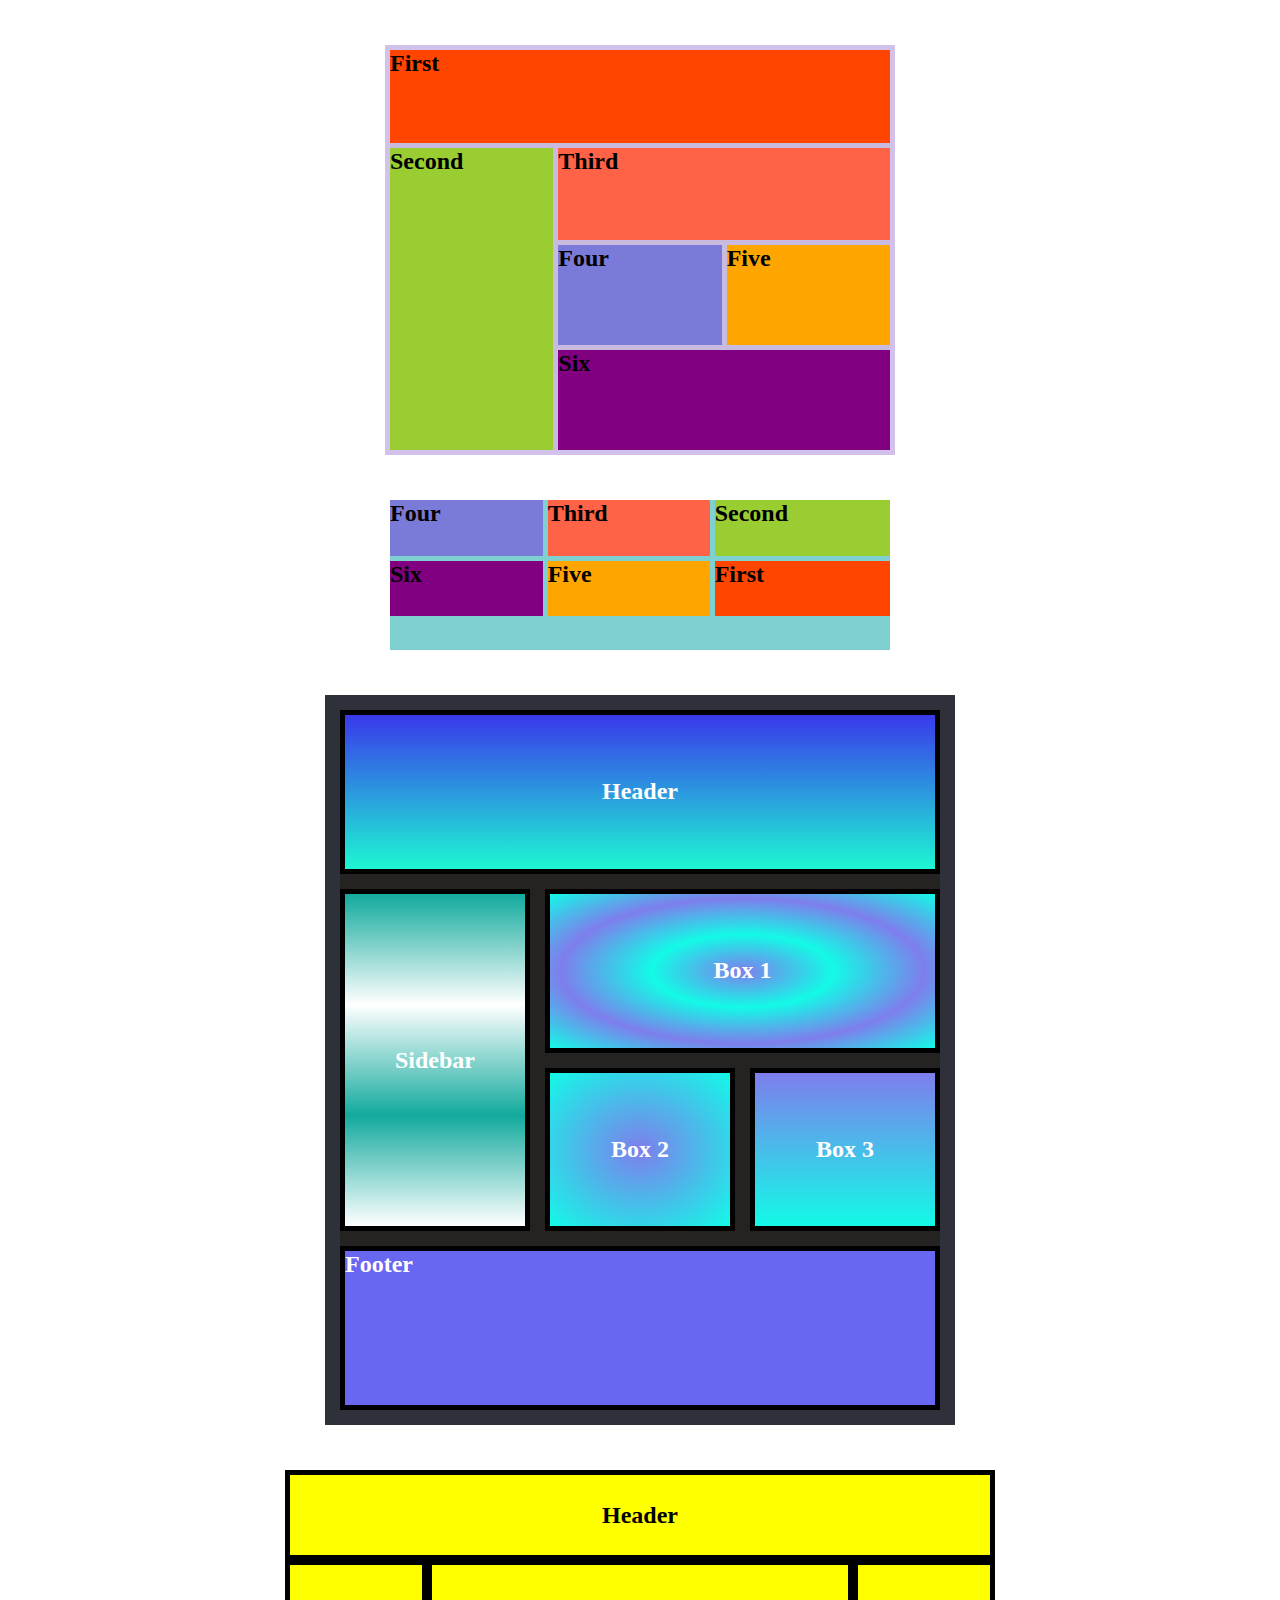
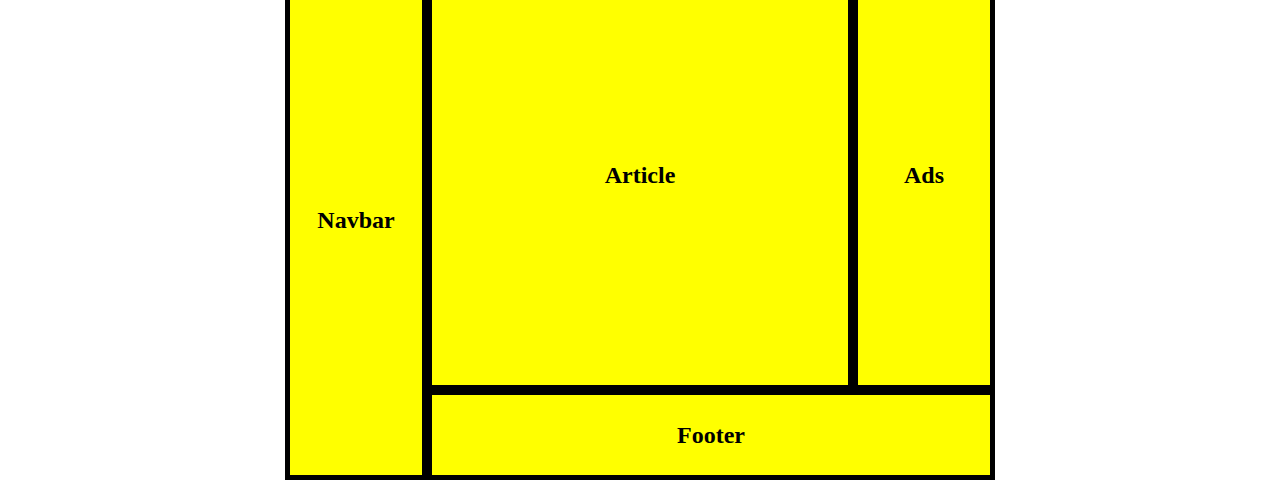
<file: prctice/grids/index.html>
<!DOCTYPE html>
<html lang="en">
<head>
    <meta charset="UTF-8">
    <meta name="viewport" content="width=device-width, initial-scale=1.0">
    <link rel="stylesheet" href="style.css">
    <title>Document</title>
</head>
<body>
    
 <div class="container">

    <div class="items items1">First</div>
    <div class="items items2 ">Second</div>
    <div class="items items3 ">Third</div>
    <div class="items items4 ">Four</div>
    <div class="items items5">Five</div>
    <div class="items items6 ">Six</div>
   

</div>

 <div class="container_2">

    <div class="items items7">First</div>
    <div class="items items8 ">Second</div>
    <div class="items items9 ">Third</div>
    <div class="items items10 ">Four</div>
    <div class="items items11">Five</div>
    <div class="items items12 ">Six</div>
   

</div>

 <div class="container3">

    <div class="items header">Header</div>
    <div class="items sidebar">Sidebar</div>
    
    <div class="items box_1">Box 1</div>
    <div class="items box_2">Box 2</div>
    <div class="items box_3">Box 3</div>
    <div class="items footer">Footer</div>
</div> 

<div class="container4">

    <div class="items header2">Header</div>
    <div class="items nav">Navbar</div>
    <div class="items article">Article</div>
    <div class="items ads">Ads</div>
    <div class="items footer2">Footer</div>
</div>

</body>
</html>
</file>
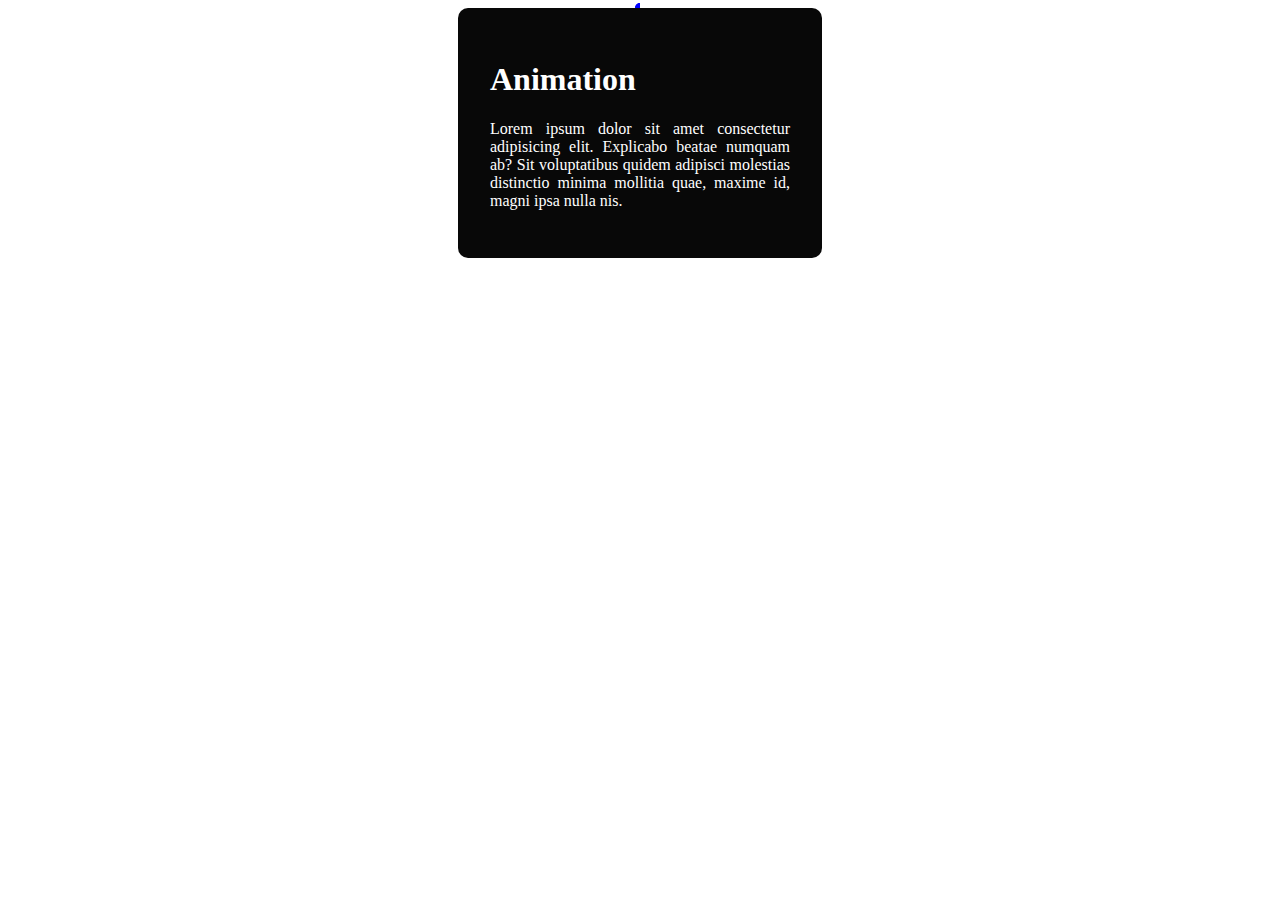
<file: animat-border.html>
<!DOCTYPE html>
<html lang="en">
<head>
    <meta charset="UTF-8">
    <meta name="viewport" content="width=device-width, initial-scale=1.0">
    <title>Document</title>
    <link rel="stylesheet" href="animate.css">

</head>
<body>
   <main class="card">
    <h1>Animation</h1>
    <p>Lorem ipsum dolor sit amet consectetur adipisicing elit.
         Explicabo beatae numquam ab? Sit voluptatibus quidem adipisci 
         molestias distinctio minima mollitia quae, maxime id, magni 
         ipsa nulla nis.
    </p>

   </main> 



</body>
</html>
</file>
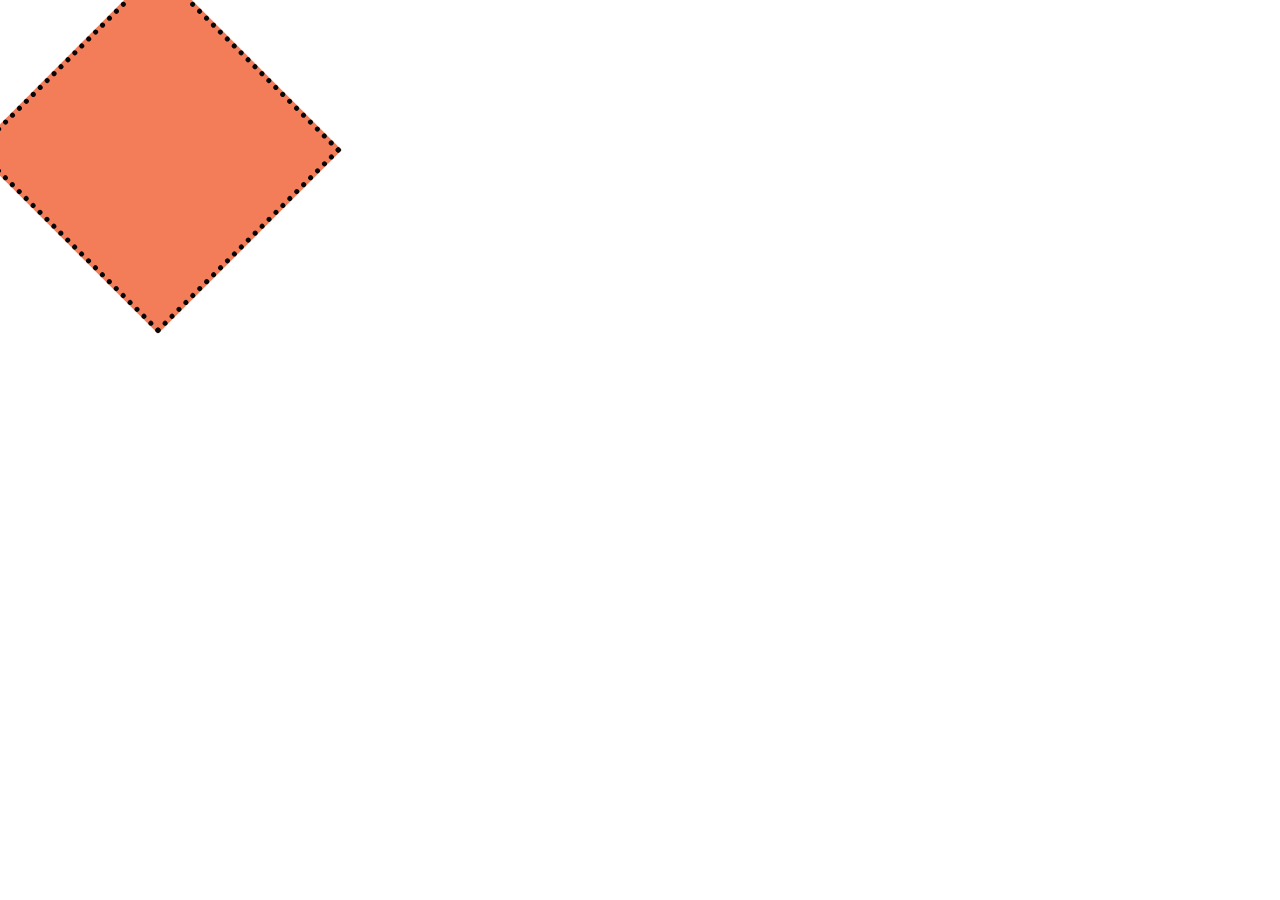
<file: animations.html>
<!DOCTYPE html>
<html lang="en">
<head>
    <meta charset="UTF-8">
    <meta name="viewport" content="width=device-width, initial-scale=1.0">
    <title>Document</title>
    <style>
        .box{
            margin: 20px;
            width: 250px;
            height: 250px;
            border: 5px dotted rgb(7, 7, 7);
            background:rgb(243, 125, 89);
            transition-property:  width, height, background;
            transition-duration: 1s ;
             transition-timing-function: ease-in-out;
             transform: rotate(45deg);
        }
         .box:hover{
            width: 500px;
            height: 350px;
        background-image: url(https://media.istockphoto.com/id/1483013789/photo/ai-artificial-intelligence-robot-and-human-hands-are-touching-and-connecting-unity-with-human.webp?b=1&s=612x612&w=0&k=20&c=HQdjIRk2Thejdf5-8aB9kIRiSzhZHrpryAignnAqFQA=);
        border: 5px solid blue;
        border-style: groove;
         } 


    </style>
</head>
<body>
    <div class="box">
    </div>
</body>
</html>
</file>
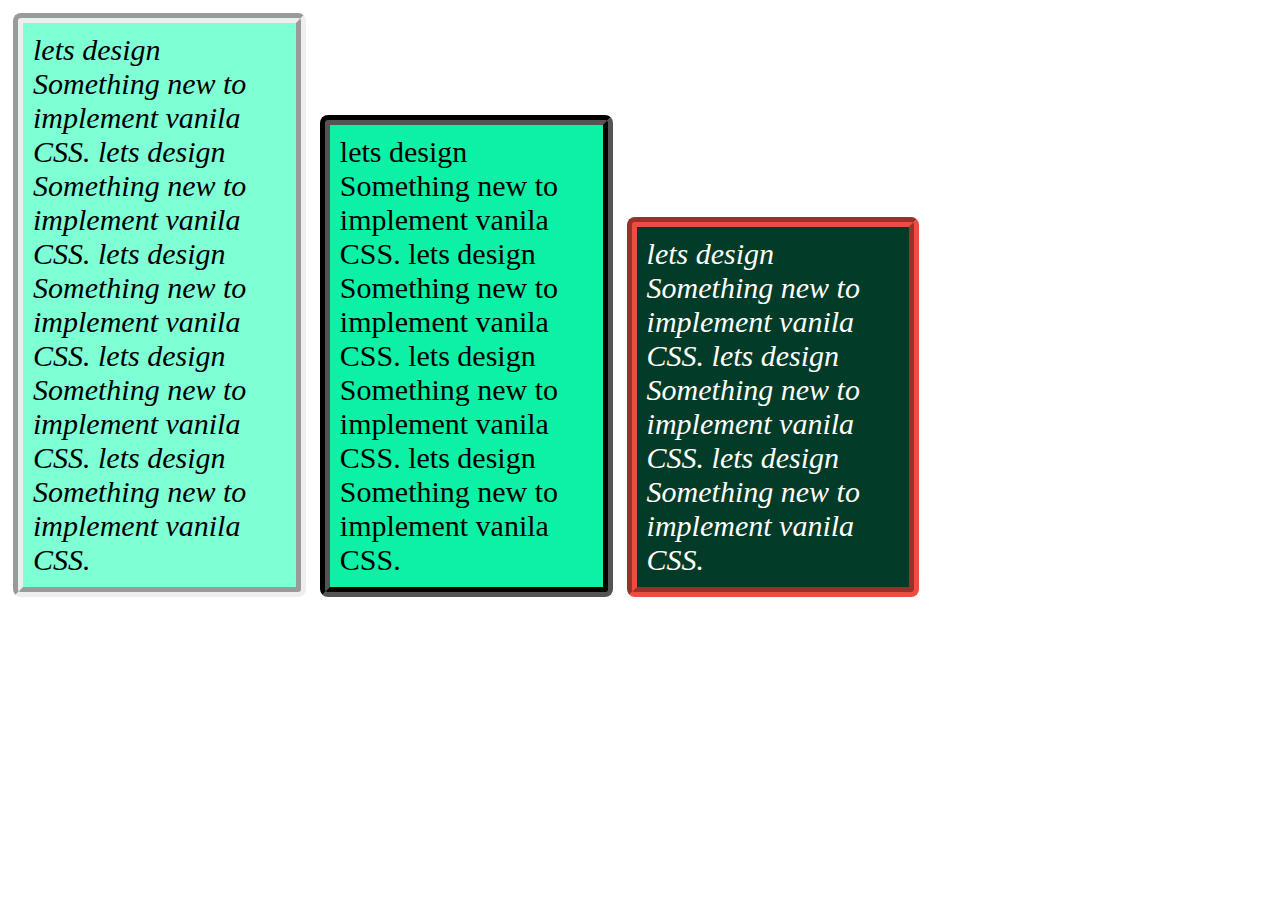
<file: float.html>
<!DOCTYPE html>
<html lang="en">
<head>
    <meta charset="UTF-8">
    <meta name="viewport" content="width=device-width, initial-scale=1.0">
    <link rel="stylesheet" href="styles.css">
    <title>Document</title>
</head>
<body>
    <div id="col">
<var>lets design Something new to implement vanila CSS.
     lets design Something new to implement vanila CSS.
      lets design Something new to implement vanila CSS.
      lets design Something new to implement vanila CSS.
    lets design Something new to implement vanila CSS.
    

</var>
    </div>

<div id="col1">

    lets design Something new to implement vanila CSS.
    lets design Something new to implement vanila CSS.
    
    lets design Something new to implement vanila CSS.
    lets design Something new to implement vanila CSS.

</div>

<div id="col2">
   <var> lets design Something new to implement vanila CSS.
    
    lets design Something new to implement vanila CSS.
    lets design Something new to implement vanila CSS.</var>
</div>


</body>
</html>
</file>
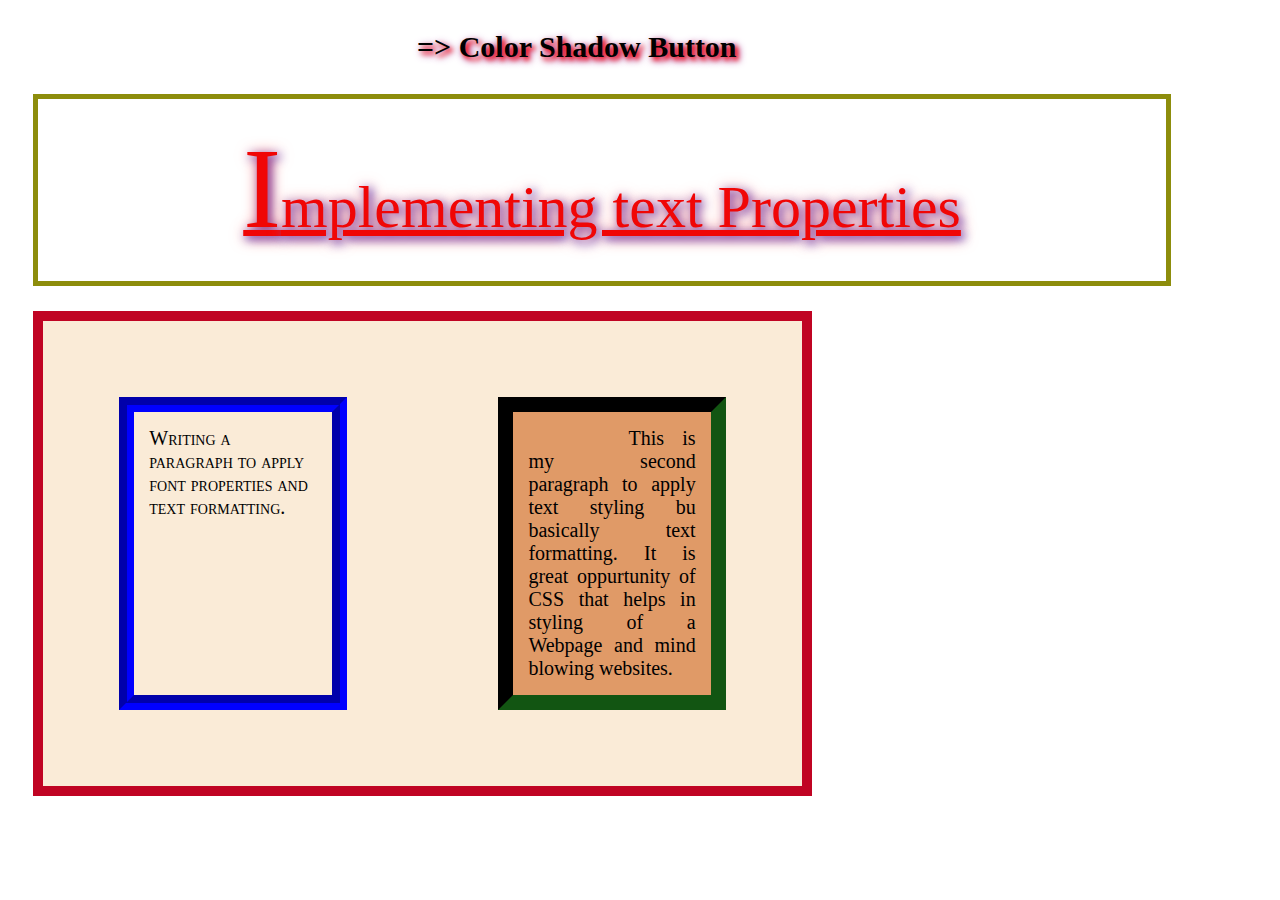
<file: font.html>
<!DOCTYPE html>
<html lang="en">
<head>
    <meta charset="UTF-8">
    <meta name="viewport" content="width=device-width, initial-scale=1.0">
    <title>Font</title>
    <link rel="stylesheet" href="style.css">
</head>
<body>
    <div>
        <p> <b>
        => Color Shadow Button 
           
      </b>  </p>
    </div>
    <div class="deco">
         <span style="font-size: 3cm;">I</span>mplementing text Properties
    </div>
    <div class="flex">
   <div class="box">
    Writing a paragraph 
    to apply font properties 
    and text formatting.
   </div> 

   <div class="box1">
    This is my second paragraph to apply text styling
    bu basically text formatting.
    It is great oppurtunity of CSS that helps in styling of a 
    Webpage and mind blowing websites.
   </div>
</div>

<div>

</div>
</body>
</html>
</file>
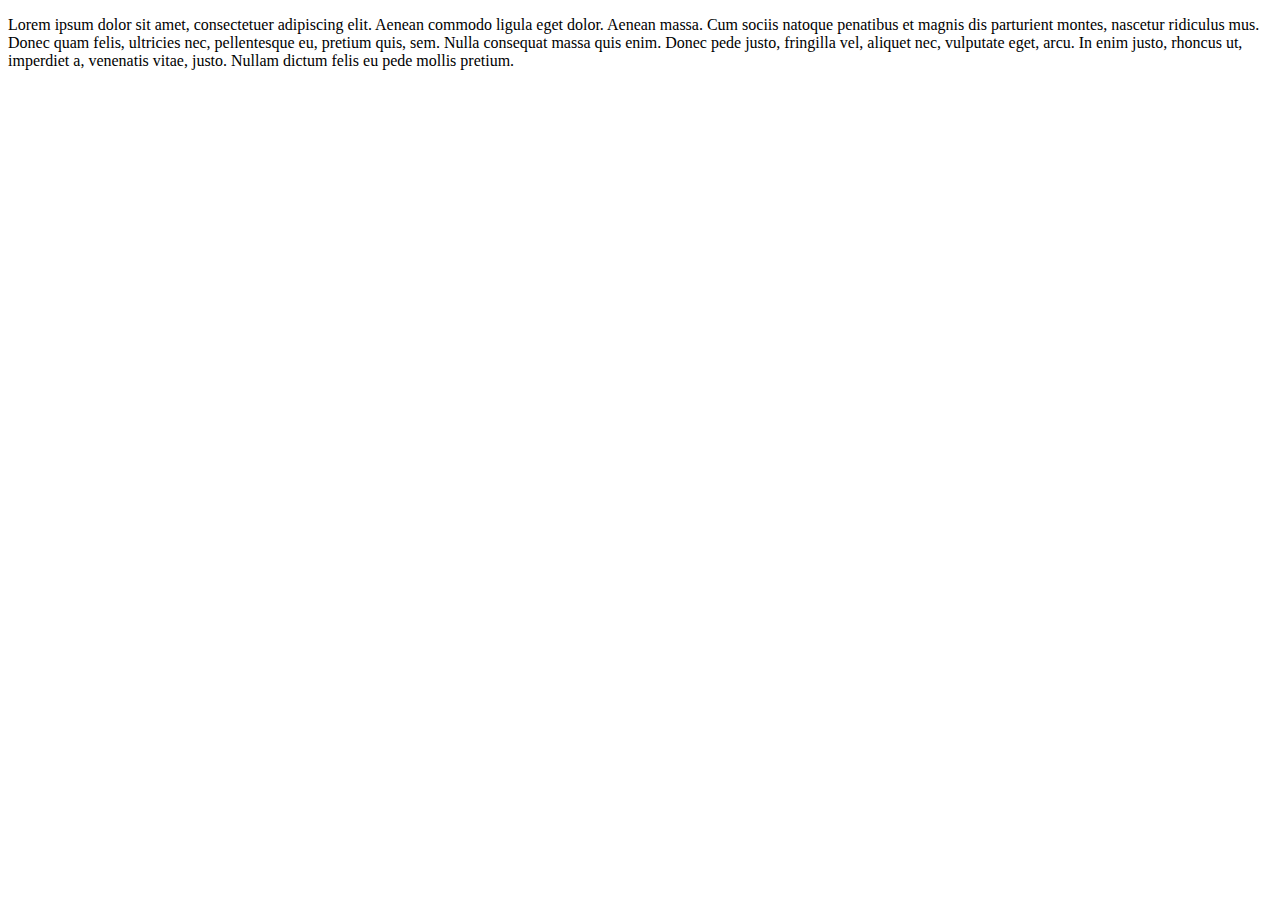
<file: googlefonts.html>
<!DOCTYPE html>
<html lang="en">
<head>
    <meta charset="UTF-8">
    <meta name="viewport" content="width=device-width, initial-scale=1.0">
    <title>Document</title>
   
</head>
<body>
    

    <p>
        Lorem ipsum dolor sit amet, consectetuer adipiscing elit. Aenean commodo ligula eget dolor. Aenean massa. 
        Cum sociis natoque penatibus et magnis dis parturient montes, nascetur ridiculus mus. Donec quam felis, ultricies nec,
        pellentesque eu, pretium quis, sem. Nulla consequat massa quis enim. Donec pede justo, fringilla vel, aliquet nec,
        vulputate eget, arcu. In enim justo, rhoncus ut, imperdiet a, venenatis vitae, justo. Nullam dictum felis eu pede
        mollis pretium.
    </p>
</body>
</html>
</file>
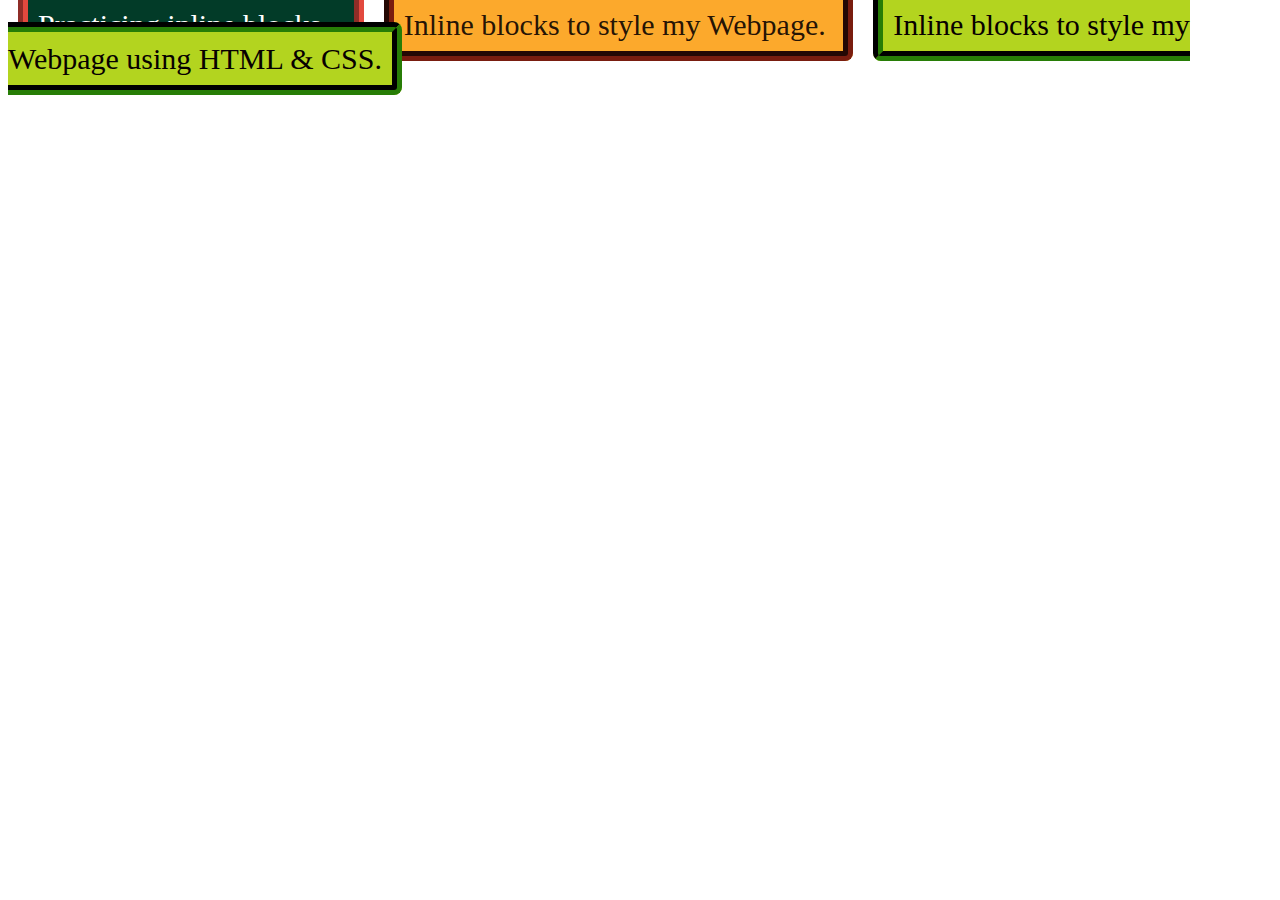
<file: inline.html>
<!DOCTYPE html>
<html lang="en">
<head>
    <meta charset="UTF-8">
    <meta name="viewport" content="width=device-width, initial-scale=1.0">
    <title>Document</title>
    <link rel="stylesheet" href="styles.css">
</head>
<body>
    <div id="line">
        Practicing inline blocks .
        
        </div>
        <div id="line2">
        Inline blocks to style my Webpage.
        </div>
        <div id="line3">
            Inline blocks to style my Webpage using HTML & CSS.
        </div>



    
</body>
</html>
</file>
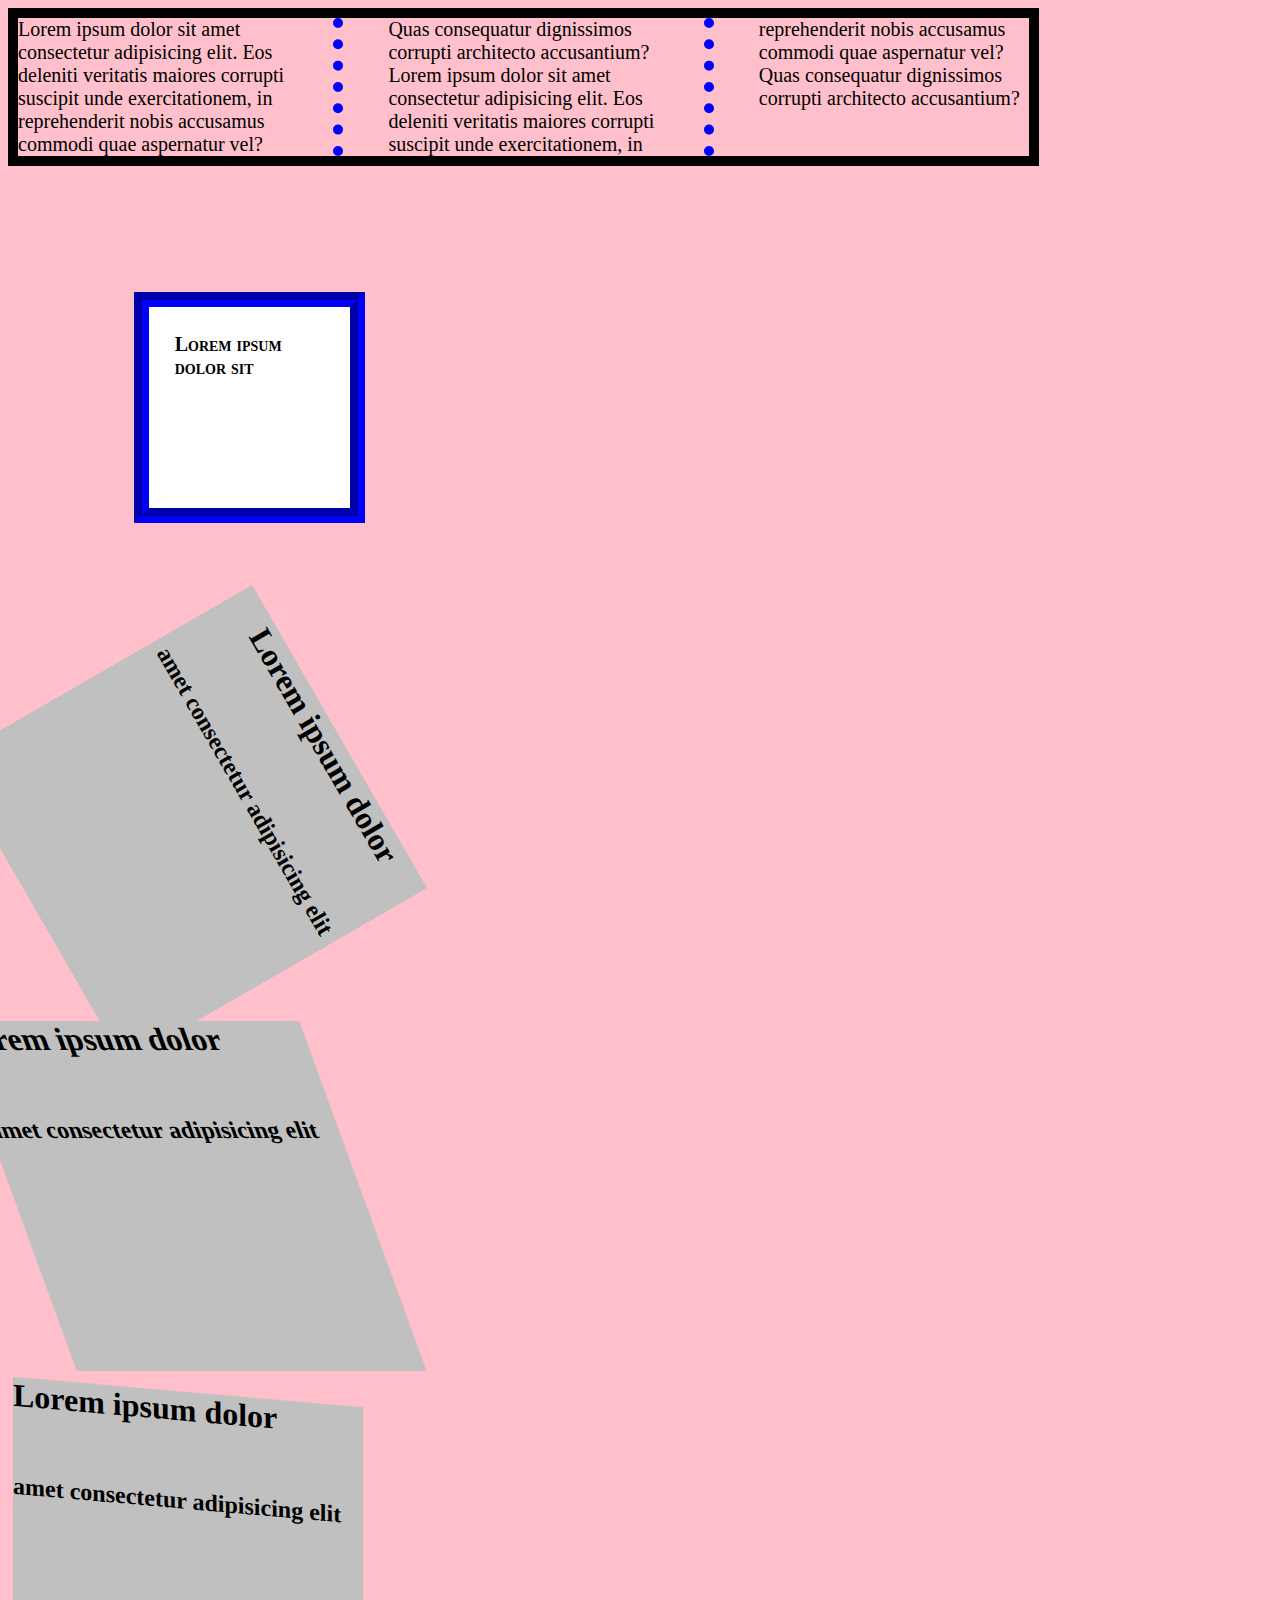
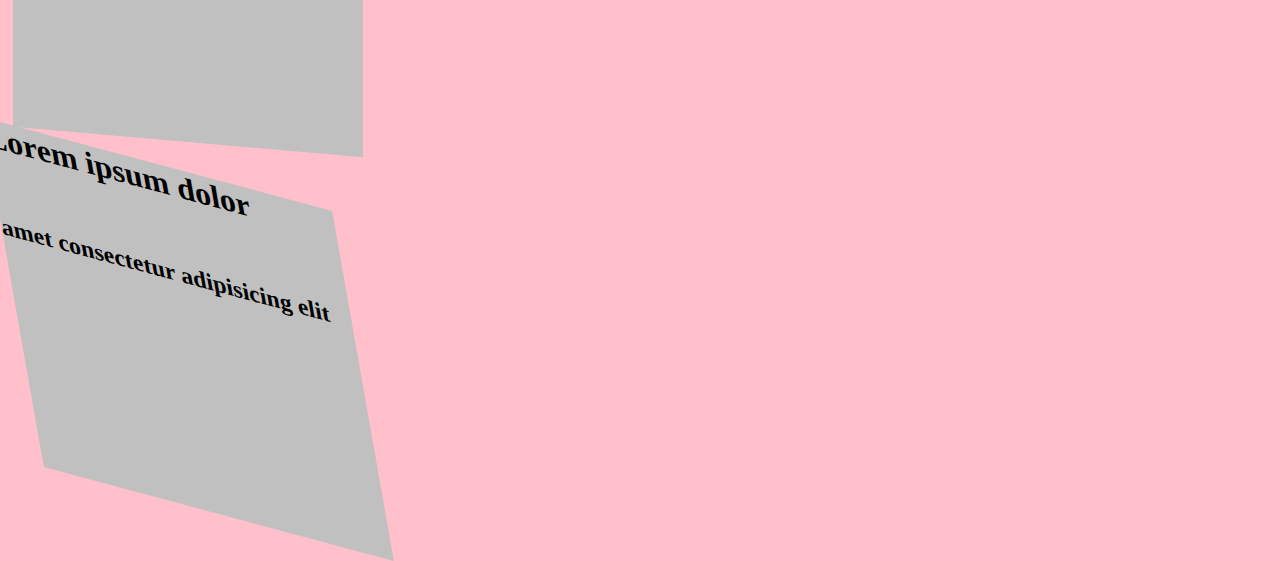
<file: transition.html>
<!DOCTYPE html>
<html lang="en">
<head>
    <meta charset="UTF-8">
    <meta name="viewport" content="width=device-width, initial-scale=1.0">
    <title>Document</title>
    <link rel="stylesheet" href="style.css">
<style>
   
        .img{
            background:pink url(https://images.freeimages.com/images/large-previews/cd6/dynamic-abstract-sunset-art-0410-5697073.jpg?fmt=webp&w=500);
       background-repeat: no-repeat;
       background-position:unset;
       background-size: cover;
       background-attachment: scroll;
        }
        .img::after{
      background-color: white;
      opacity: 40px;
        } 
        .box{
            width: 150px;
            height: 150px;
            background: white;
            transition-property: all;
            transition-duration: 1s;
            transition-timing-function: cubic-bezier(0.075, 0.82, 0.165, 1);
        }
        .box:hover{
            width: 300px;
            height: 300px;
           color: white;
           font-size:xx-large;
            background-image: url(https://images.freeimages.com/images/large-previews/304/sunset-1228552.jpg?fmt=webp&w=500);
        }
        .trans{
            width: 350px;
            height: 350px;
            background: silver;
            margin: 5px;
            justify-items: center;
            transform: rotate(60deg);
        }
        .trans1{
            width: 350px;
            height: 350px;
            background: silver;
            margin: 5px;
            transform: skewX(20deg);
        }
        .trans2{
            width: 350px;
            height: 350px;
            background: silver;
            margin: 5px;
            transform: skewY(5deg);
        }
        .trans3{
            width: 350px;
            height: 350px;
            background: silver;
            margin: 5px;
            transform: skew(10deg, 15deg);
        }
    </style>
</head>

<body class="img" >
    <div class="col-box">
    Lorem ipsum dolor sit amet consectetur adipisicing elit. Eos deleniti veritatis maiores corrupti suscipit unde exercitationem, in reprehenderit nobis accusamus commodi quae aspernatur vel? Quas consequatur dignissimos corrupti architecto accusantium?
    Lorem ipsum dolor sit amet consectetur adipisicing elit. Eos deleniti veritatis maiores corrupti suscipit unde exercitationem, in reprehenderit nobis accusamus commodi quae aspernatur vel? Quas consequatur dignissimos corrupti architecto accusantium?

    
    </div>

<h1 class="box">Lorem ipsum dolor sit </h1>

    <div class="trans">
<h1> Lorem ipsum dolor</h1>
<br>
<h2>amet consectetur adipisicing elit</h2>

    </div>
    <div class="trans1">
        <h1> Lorem ipsum dolor</h1>
        <br>
        <h2>amet consectetur adipisicing elit</h2>
            </div>
            <div class="trans2">
                <h1> Lorem ipsum dolor</h1>
                <br>
                <h2>amet consectetur adipisicing elit</h2>
                    </div>
                    <div class="trans3">
                        <h1> Lorem ipsum dolor</h1>
                        <br>
                        <h2>amet consectetur adipisicing elit</h2>
                            </div>
</body>
</html>
</file>
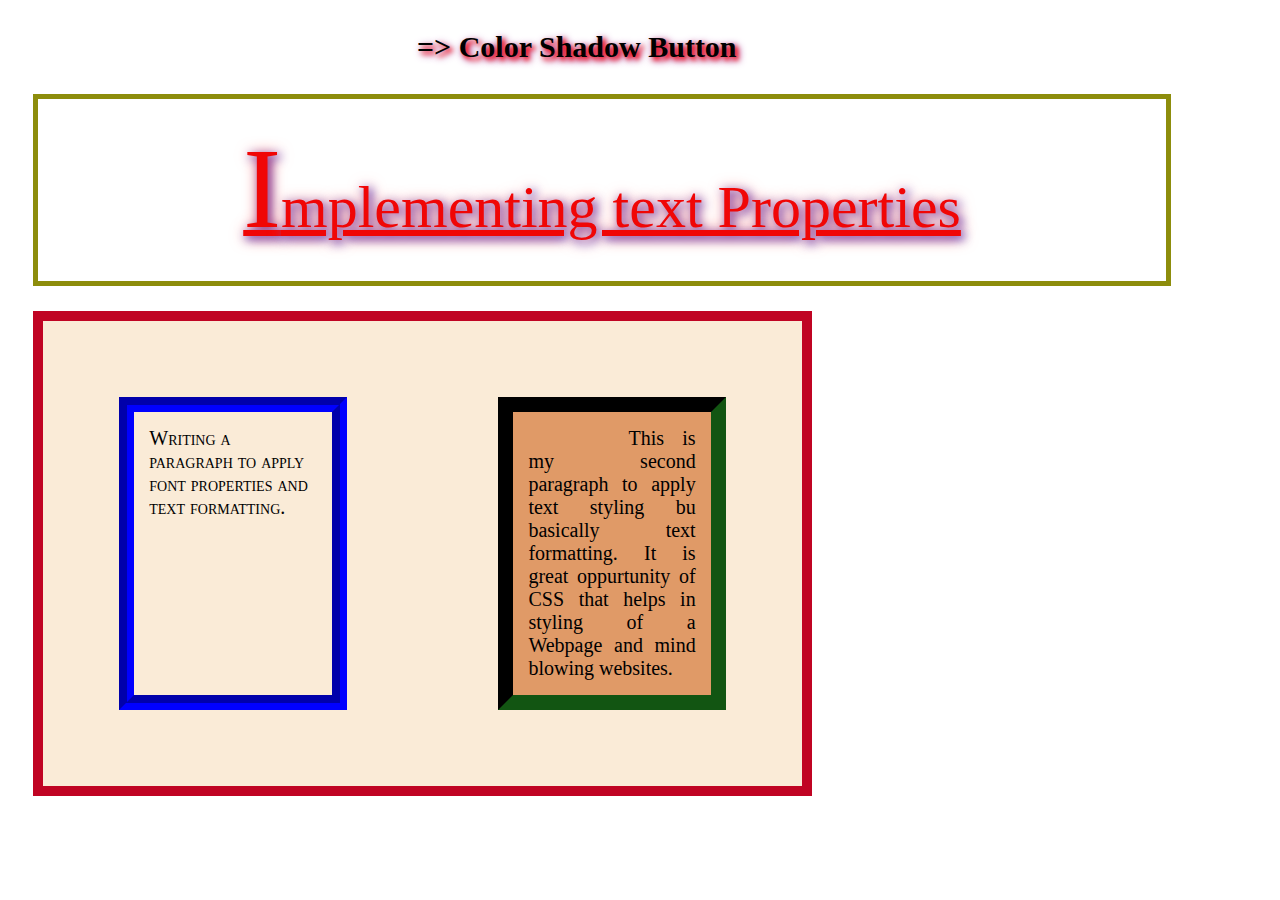
<file: prctice/font-animate.html>
<!DOCTYPE html>
<html lang="en">
<head>
    <meta charset="UTF-8">
    <meta name="viewport" content="width=device-width, initial-scale=1.0">
    <title>Font</title>
    <link rel="stylesheet" href="style.css">
    <link
    rel="stylesheet"
    href="https://cdnjs.cloudflare.com/ajax/libs/animate.css/4.1.1/animate.min.css"
  />
  
</head>
<body>
    <div class="animate__animated animate__slideInUp animate__delay-2s">
        <p> <b>
        => Color Shadow Button 
           
      </b>  </p>
    </div>
    <div class="deco"  >
         <span style="font-size: 3cm;">I</span>mplementing text Properties
    </div>
    <div class="flex">
   <div class="box">
    Writing a paragraph 
    to apply font properties 
    and text formatting.
   </div> 

   <div class="box1">
    This is my second paragraph to apply text styling
    bu basically text formatting.
    It is great oppurtunity of CSS that helps in styling of a 
    Webpage and mind blowing websites.
   </div>
</div>

<div>

</div>




</body>
</html>
</file>
<file: prctice/grids/style.css>
body{
    font-weight:bold;
    font-size: x-large;
}


.container{
    background-color:  rgb(201, 186, 224);
    width: 500px;
    height: 400px;
   margin:45px auto 0;
   border: 5px solid rgb(210, 194, 235);
    display: grid;
    grid-template-rows: repeat(3, 1fr);
    grid-template-columns:repeat(3, 1fr);
    gap: 5px;
}

.items1{
    background-color: orangered;
   grid-column: 1 / 4;
}
.items2{
    background-color:  yellowgreen ;
    grid-row: 2 / 5;
}
.items3{
    background-color: tomato ;
    grid-column: 2 /4
}
.items4{
    background-color:rgb(122, 122, 216);
    height: 100px;
}
.items5{
    background-color: orange;
    height: 100px;
}
.items6{
    background-color: purple;
    grid-column: 2 / 4;
    height: 100px;
}


.container_2{
    background-color: rgb(127, 209, 209);
    width: 500px;
    height: 150px;
   margin: 45px auto 0;
    display: grid;
    grid-template-rows: repeat(3,auto);
    grid-template-columns:repeat(3, auto);
  column-gap: 5px;
  row-gap: 5px;
}

.items7{
    background-color: orangered;
    grid-row-start: 2;
    grid-row-end: 3;
    grid-column-start: 3;
    grid-column-end: 4;
}
.items8{
    background-color:  yellowgreen ;
    grid-row-start: 1;
    grid-row-end: 2;
    grid-column-start: 3;
    grid-column-end: 4;
}
.items9{
    background-color: tomato ;
    grid-row: 1 / 2;
    grid-column: 2 /3;

}
.items10{
    background-color:rgb(122, 122, 216);

}
.items11{
    background-color: orange;
    grid-row: 2 / 3;
    grid-column: 2 /3;

}
.items12{
    background-color: purple;
}

.container3{
    background: rgb(37, 34, 34);
    border: 15px solid #2e313a;
    height: 700px;
    width: 600px;
    margin: 45px auto 0;
    color: white;
    place-content: center;
    display: grid;
    grid-template-columns: repeat(3,1fr);
    grid-template-rows: repeat(4,1fr);
    grid-gap: 15px;
}

.header{
    background :  linear-gradient( rgb(57, 57, 235), rgb(29, 247, 210));
    grid-column: 1 /4;
    display: flex;
    justify-content: center;
    align-items: center;
    border: 5px solid black;
}
.sidebar{
    background: linear-gradient(rgb(18, 170, 157) ,white, rgb(18, 170, 157) ,white) ;
    grid-row: 2 / 4;
    display: flex;
    justify-content: center;
    align-items: center;
    border: 5px solid black;
}
.box_1{
background: repeating-radial-gradient(rgb(126, 126, 236), rgb(19, 250, 231),rgb(126, 126, 236), rgb(19, 250, 231));
grid-column:  2 / 4;
display: flex;
    justify-content: center;
    align-items: center;
    border: 5px solid black;
}
.box_2{
    background: radial-gradient(rgb(126, 126, 236), rgb(19, 250, 231));
    display: flex;
    justify-content: center;
    align-items: center;
    border: 5px solid black;
    }
.box_3{
        background: linear-gradient( rgb(126, 126, 236), rgb(19, 250, 231)) ; 
        display: flex;
    justify-content: center;
    align-items: center;
    border: 5px solid black;
        }
.footer{
            background: rgb(103, 103, 241);
           grid-column-start: 1;
           grid-column-end: 4;
           border: 5px solid black;
           
        }

        .container4{
            background: black;
            border: 5px solid black;
            height: 600px;
            width: 700px;
            margin: 45px auto 0;
            display: grid;
            grid-template-columns: repeat(5, 1fr);
            grid-template-rows: 80px 100px 200px 100px 80px;
            grid-gap: 10px;
            grid-template-areas: "header2 header2 header2 header2 header2 "
                                 "nav article article article ads"
                                 "nav article article article ads"
                                 "nav article article article ads"
                                 "nav footer2  footer2 footer2 footer2"
        }
        .header2{background: yellow;
            display: flex;
            justify-content: center;
            align-items: center;  
            grid-area: header2;
        }
        .nav{background: yellow;
            display: flex;
            justify-content: center;
            align-items: center; 
            grid-area: nav;
        }
        .article{background: yellow;
            display: flex;
    justify-content: center;
    align-items: center;
    grid-area: article;

        }
        .ads{background: yellow;
            display: flex;
            justify-content: center;
            align-items: center;
            grid-area: ads;
        }
        .footer2{background: yellow;
            display: flex;
            justify-content: center;
            align-items: center;
            grid-area: footer2;
        }
</file>
<file: styles.css>
#styles.css


body {  
    margin: 0;  
    font-family: Arial, sans-serif;  
    
}

header {  
    background-color: #4CAF50; /* Green background */  
    color: white; /* White text */  
    padding: 20px 20px; /* Padding around the header */  
    display: flex; /* Flexbox for layout */  
    justify-content: space-between; /* Space between logo and nav */  
    align-items: center; /* Center items vertically */  
}  

header1 {  
    background-color: #4CAF50; /* Green background */  
    color: white; /* White text */   
    display: flex; /* Flexbox for layout */  
    padding: 10px;
    justify-content: space-between; /* Space between logo and nav */  
    align-items: center; /* Center items vertically */  
}  

.logo h1 {  
    margin: 0; /* Remove default margin */  
    
}  

nav ul {  
    list-style: none; /* Remove bullet points */  
    padding: 0; /* Remove padding */  
    margin: 0; /* Remove margin */  
    display: flex; /* Flexbox for horizontal alignment */  
}  

nav ul li {  
    margin-left: 20px; /* Space between links */  
}  

nav ul li a {  
    color: white; /* White text for links */  
    text-decoration: none; /* Remove underline */  
}  

nav ul li a:hover {  
    text-decoration: underline; 
    background-color: antiquewhite;
    color:#055308;
    
}  
.main-box{
min-width: 100%;
min-height: 100%;
padding:2%;
margin:2%;
border: 10px solid black;
box-sizing: border-box;
box-shadow: 5px rgb(238, 88, 113);
} 
#box{
    float: left;
    width: 40%;
    margin-bottom: 2%;
    border: 5px solid rgb(119, 30, 45);
   padding:2%;
}
#box2{
    float: right;
    width: 30%;
    border: 5px solid rgb(6, 95, 95);
    padding:2%;
}
#box3{
    
    padding:2%;
    width: 90%;
    border: 5px solid rgb(70, 3, 87);
    clear: both;
    margin-top:2%;
}
.main-td{
    width: 100%;
    min-height: 500px ;
    padding:2%;
    margin:2%;
    border: 5px solid rgb(73, 70, 70);
    box-sizing: border-box;
    box-shadow: 5px rgb(238, 88, 113);
    } 
#td1{
    width: 7%;
    padding: 3%;
    margin-bottom: 2%;
    background-color: aquamarine;
    border: 5px solid rgb(114, 4, 4);
    float: left;
}
#td2{
    width: 7%;
    padding: 3%;
    margin-bottom: 2%;
    background-color: aquamarine;
    border: 5px solid rgb(114, 4, 4);
    float: right;
}
#td3{
    width: 7%;
    padding: 3%;
    margin-top: 2%;
    background-color: rgb(221, 94, 3);
    border: 5px solid rgb(6, 95, 3);
  clear:both;
}
#td4{
    width: 8%;
    padding: 3%;
    margin-top: 2%;
    background-color: rgb(235, 123, 235);
    border: 5px solid rgb(19, 3, 161);
    float: right; 
}
h2{
    background-color: aqua;
    border: 6px;
    width: 400px;
    border-style: double;
    padding: 2%;
}
h3{
    background-color: rgb(57, 29, 100);
    color: white;
    border: 5px;
    width: 400px;
    border-style: dotted;
    padding: 2%;
    border-radius: 10px;
}
p{
    background-color: rgb(179, 160, 75);
    border: 15px;
    width: 400px;
    border-style: groove;
    padding: 2%;
}
#col{
width: 20%;
height: 100%;
border-radius: 8px;
background-color: aquamarine;
font-size: 30px;
display: inline-block;
padding: 10px;
border: 10px;
border-style: groove;
margin: 5px;
}
#col1{
    width: 20%;
    height: 100%;
    border-radius: 8px;
    background-color: rgb(12, 241, 165);
    font-size: 30px;
    display: inline-block;
    padding: 10px;
    border: 10px;
    border-color: black;
    border-style: groove;
    margin: 5px;
    }
    #col2{
        width: 20%;
        height: 100%;
        border-radius: 8px;
        background-color: rgb(2, 59, 40);
        font-size: 30px;
        display: inline-block;
        padding: 10px;
        border: 10px;
        border-color: rgb(235, 77, 65);
        border-style: groove;
        margin: 5px;
        color: white;
        }
        
        #line{
            width: 40%;
            height: 40%;
            border-radius: 8px;
            background-color: rgb(2, 59, 40);
            font-size: 30px;
            display: inline;
            padding: 10px;
            border: 10px;
            border-color: rgb(226, 73, 62);
            border-style: groove;
            margin: 10px;
            color: white;
            }
         #line2{
                width: 50%;
                height: 50%;
                border-radius: 8px;
                background-color: rgb(252, 169, 44);
                font-size: 30px;
                display: inline;
                padding: 10px;
                border: 10px;
                border-color: rgb(121, 29, 15);
                border-style: groove;
                margin: 10px;
                color: rgba(7, 0, 0, 0.897);
                }

                #line3{
                    width: 60%;
                    height: 50%;
                    border-radius: 8px;
                    background-color: rgb(179, 212, 31);
                    font-size: 30px;
                    display: inline;
                    padding: 10px;
                    border: 10px;
                    border-color: rgb(13, 41, 2);
                    border-style: groove;
                    margin: 10px;
                    color: rgb(7, 0, 0);
                    }
</file>
<file: style.css>
.flex{
    font-size: 20px;
   width: 60%;
   height:fit-content;
   border: 10px solid rgb(192, 4, 35);
   margin-left: 2%;
    background-color: antiquewhite;
    display: flex;
    justify-items: center;

} 

.box {
width: 30%;
padding: 2%;
border: 15px;
border-style: groove;
border-color: blue;
margin-left: 6px;
margin: 10%;
font-size: 20px;
font-family: cursive;
font-variant: small-caps;

}

.box1 {
    width: 30%;
    height: 40%;
    padding: 2%;
    margin: 10%;
    border: 15px  rgb(18, 85, 18);
    border-style: inset;
    background-color: rgb(224, 154, 103);
    text-align:justify;
    text-indent: 100px;
    overflow: hidden;
    
    }
    
    .deco{
        width: 90%;
        text-align:center;
        font-size: 60px;
        color: rgb(240, 6, 6);
        padding: 2%;
       margin: 2%;
       border: 5px solid rgb(141, 141, 12);
       box-sizing: border-box;  
        
       text-decoration:underline; 
       text-shadow: 2px 2px 15px rgb(243, 89, 89),3px 3px 10px rgb(38, 38, 207);
    }
    p{
        text-align: center;
        width: 90%;
        padding: 0%;
       text-shadow: 3px 3px 5px red, 3px 3px 8px purple;
        font-size: 30px;

    }
    .col-box{
        border: 10px solid black;
        width: 80%;
        column-count: 3;
       hyphens: none;
        column-gap: 100px;
        column-rule-width: 10px;
        column-rule-style: dotted ;
        column-rule-color: blue;
        font-size: 20px;

        
    }
</file>
<file: prctice/style.css>
.flex{
    font-size: 20px;
   width: 60%;
   height:fit-content;
   border: 10px solid rgb(192, 4, 35);
   margin-left: 2%;
    background-color: antiquewhite;
    display: flex;
    justify-items: center;

} 

.box {
width: 30%;
padding: 2%;
border: 15px;
border-style: groove;
border-color: blue;
margin-left: 6px;
margin: 10%;
font-size: 20px;
font-family: cursive;
font-variant: small-caps;

}

.box1 {
    width: 30%;
    height: 40%;
    padding: 2%;
    margin: 10%;
    border: 15px  rgb(18, 85, 18);
    border-style: inset;
    background-color: rgb(224, 154, 103);
    text-align:justify;
    text-indent: 100px;
    overflow: hidden;
    
    }
    
    .deco{
        width: 90%;
        text-align:center;
        font-size: 60px;
        color: rgb(240, 6, 6);
        padding: 2%;
       margin: 2%;
       border: 5px solid rgb(141, 141, 12);
       box-sizing: border-box;  
        
       text-decoration:underline; 
       text-shadow: 2px 2px 15px rgb(243, 89, 89),3px 3px 10px rgb(38, 38, 207);
    }
    p{
        text-align: center;
        width: 90%;
        padding: 0%;
       text-shadow: 3px 3px 5px red, 3px 3px 8px purple;
        font-size: 30px;

    }
    .col-box{
        border: 10px solid black;
        width: 80%;
        column-count: 3;
       hyphens: none;
        column-gap: 100px;
        column-rule-width: 10px;
        column-rule-style: dotted ;
        column-rule-color: blue;
        font-size: 20px;

        
    }
</file>
